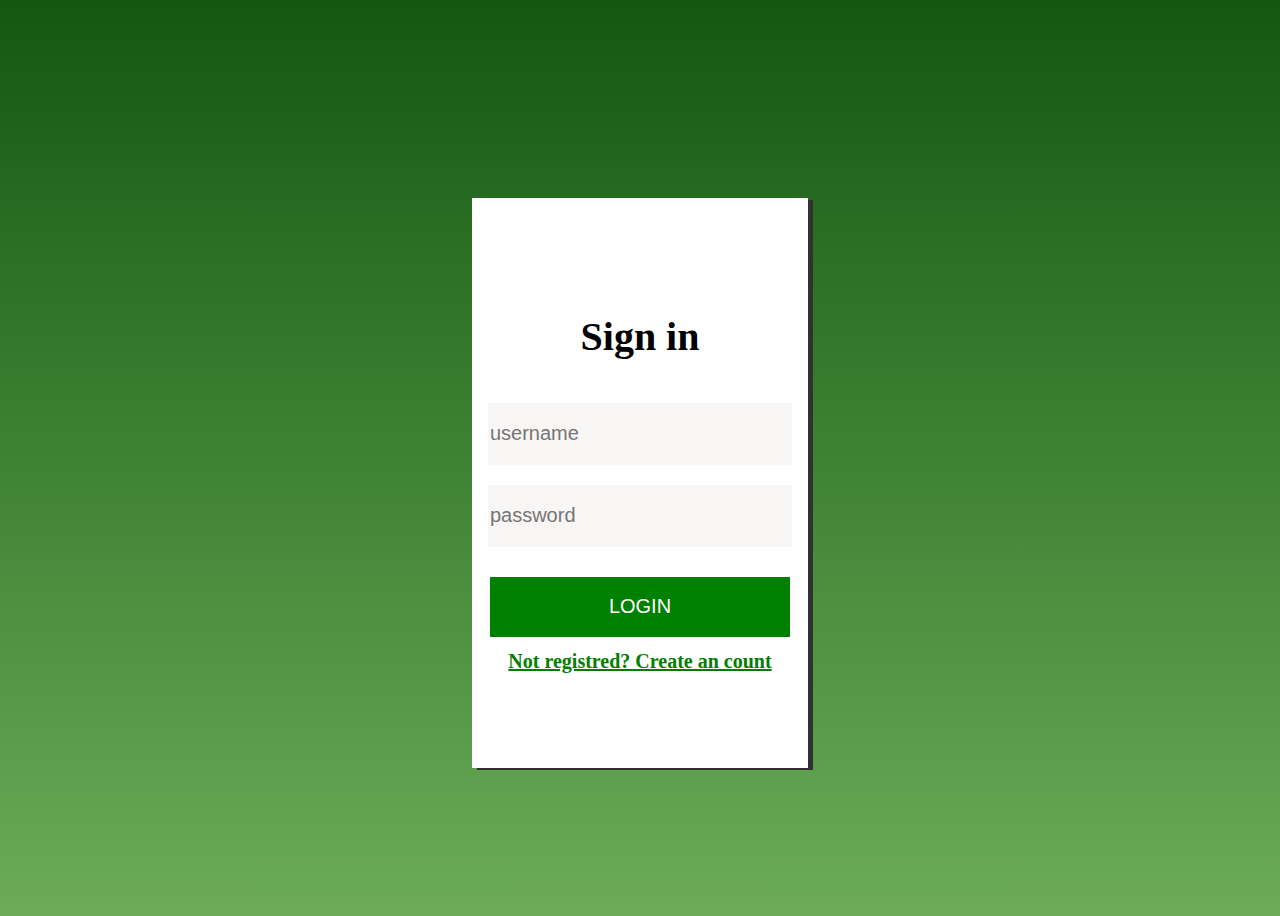
<file: Telas/index.html>
<!DOCTYPE html>
<html lang="en">

<head>
    <meta charset="UTF-8">
    <meta http-equiv="X-UA-Compatible" content="IE=edge">
    <meta name="viewport" content="width=device-width, initial-scale=1.0">
    <link rel="stylesheet" href="style.css">
    <title>Login</title>
</head>

<body>
    <div class="caixamaior">
        <h2>Sign in</h2>
        <input type="text" placeholder="username">
        <input type="password" placeholder="password">
        <button>LOGIN</button>
        <h1>Not registred? Create an count</h1>
    </div>

</html>
</file>
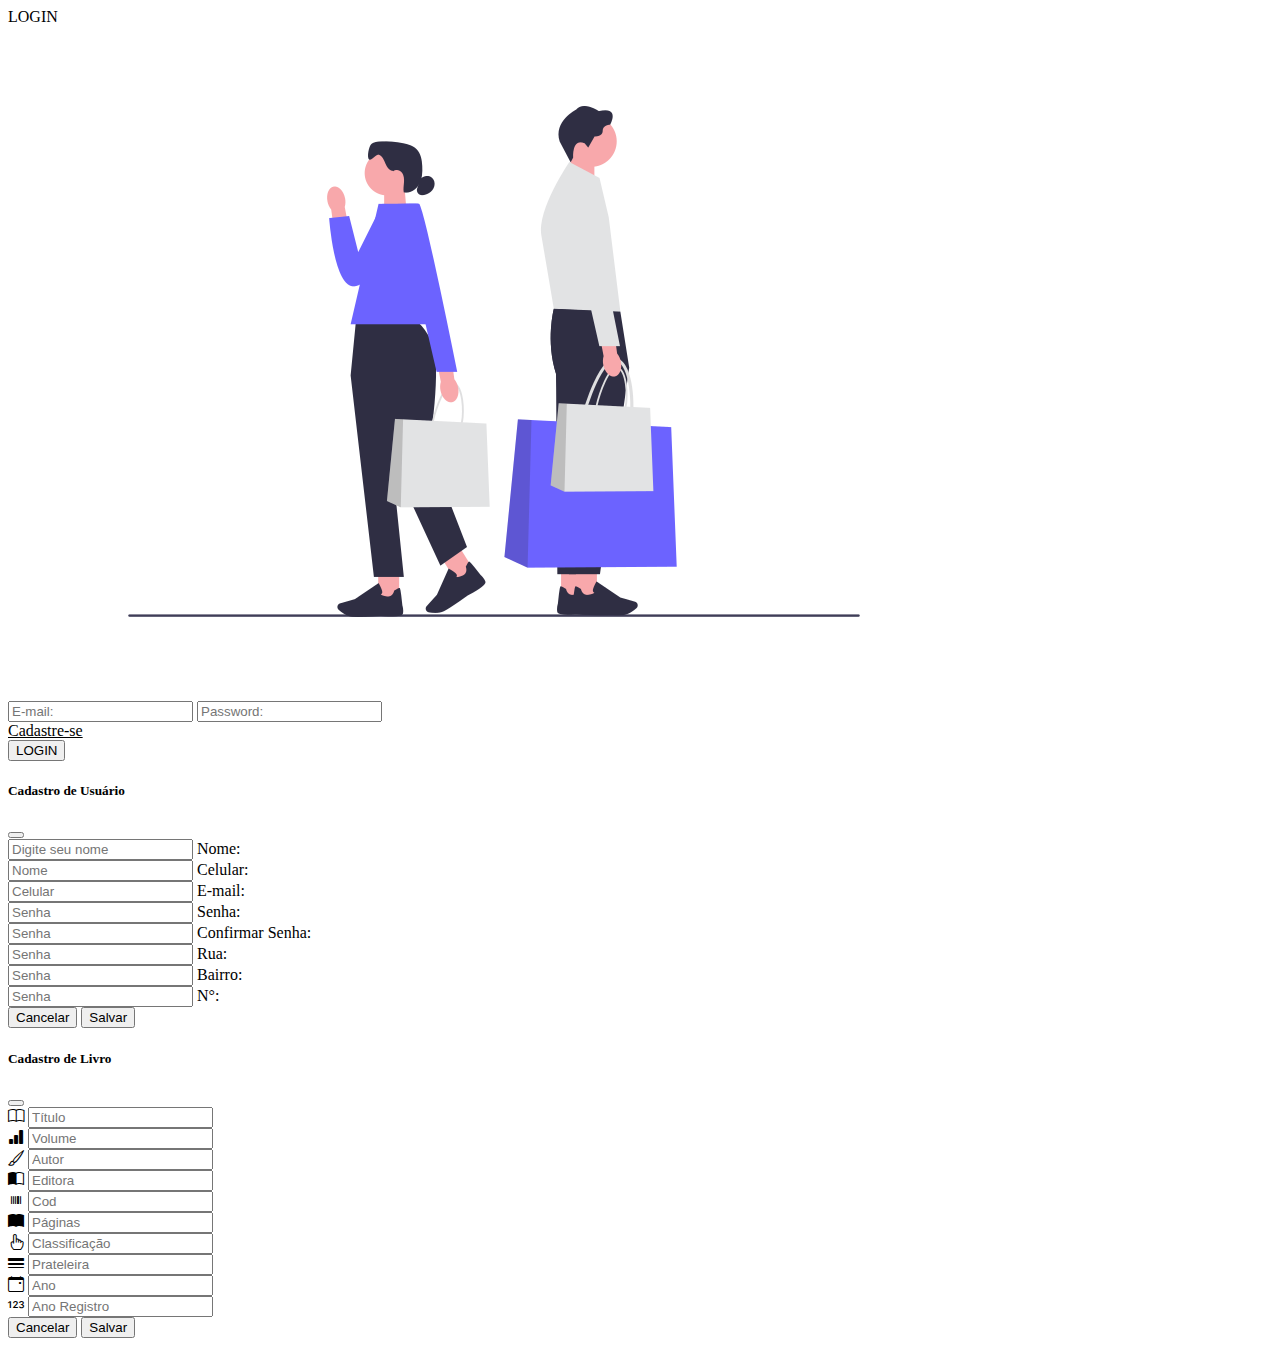
<file: Telas/login.html>
<!doctype html>
<html lang="en">

<head>
    <meta charset="utf-8">
    <meta name="viewport" content="width=device-width, initial-scale=1">
    <title>Hello, world!</title>
    <link href="https://cdn.jsdelivr.net/npm/bootstrap@5.0.2/dist/css/bootstrap.min.css" rel="stylesheet"
        integrity="sha384-EVSTQN3/azprG1Anm3QDgpJLIm9Nao0Yz1ztcQTwFspd3yD65VohhpuuCOmLASjC" crossorigin="anonymous">


    <link rel="stylesheet" href="https://cdn.jsdelivr.net/npm/bootstrap-icons@1.10.5/font/bootstrap-icons.css">

</head>

<body>
    <div class="container-fluid bg-dark d-flex flex-column m-auto vh-100">
        <div class="d-flex m-auto flex-column text-center col-sm-12 col-xl-6">
            <label type="text" class="text text-primary fw-bold fs-1 col-4 m-auto mb-3">LOGIN</label>
            <div class="container d-flex justify-content-center flex-md-row">
                <img class=" mb-5 img-fluid col-6" src="undraw_Shopping_Bags_yt78.png" alt="">
                <div class="container d-flex justify-content-evenly flex-column">
                    <input type="text" class="form-control form-control-lg" id="floatingInput" placeholder="E-mail:" />
                    <input type="text" class="form-control form-control-lg" id="floatingInput"
                        placeholder="Password:" />
                </div>
            </div>
            <div class="d-flex">
                <label type="text" class="text text-primary fw-bold fs-5 col-4 m-auto mb-3" data-bs-toggle="modal"
                    data-bs-target="#exampleModal"><u>Cadastre-se</u></label>
            </div>
            <div class="d-flex">
                <button type="button" class="btn btn-primary fw-bold fs-5 col-4 m-auto mb-3">LOGIN</button>
            </div>
        </div>
        <div class="modal fade" id="exampleModal" tabindex="-1" aria-labelledby="exampleModalLabel" aria-hidden="true">
            <div class="modal-dialog modal-xl">
                <div class="modal-content">
                    <div class="modal-header">
                        <h5 class="modal-title text-success" id="exampleModalLabel ">Cadastro de Usuário</h5>
                        <button type="button" class="btn-close" data-bs-dismiss="modal" aria-label="Cancelar"></button>
                    </div>

                    <!-- div-->
                    <div class="modal-body">
                        <div class="form-floating mb-3" data-bs-toggle="tooltip" data-bs-html="true"
                            data-bs-placement="top" title="Digite seu E-mail particular.">
                            <input type="text" class="form-control form-control-lg" id="floatingInput"
                                placeholder="Digite seu nome" />
                            <label for="floatingInput">Nome:</label>
                        </div>
                        <div class="form-floating mb-3" data-bs-toggle="tooltip" data-bs-placement="top"
                            title="Digite seu número de celular">
                            <input type="text" class="form-control" id="floatingPassword" placeholder="Nome" />
                            <label for="floatingPassword">Celular: </label>
                        </div>
                        <div class="form-floating mb-3" data-bs-toggle="tooltip" data-bs-placement="top"
                            title="Digite seu e-mail">
                            <input type="text" class="form-control" id="floatingPassword" placeholder="Celular" />
                            <label for="floatingPassword">E-mail: </label>
                        </div>
                        <div class="input-group">
                            <div class="form-floating mb-3" data-bs-toggle="tooltip" data-bs-placement="top"
                                title="Digite sua senha.">
                                <input type="text" class="form-control" id="floatingPassword" placeholder="Senha" />
                                <label for="floatingPassword">Senha:</label>
                            </div>
                            <div class="form-floating mb-3" data-bs-toggle="tooltip" data-bs-placement="top"
                                title="Confirme sua senha.">
                                <input type="text" class="form-control" id="floatingPassword" placeholder="Senha" />
                                <label for="floatingPassword">Confirmar Senha:</label>
                            </div>
                        </div>
                        <div class="form-floating mb-3" data-bs-toggle="tooltip" data-bs-placement="top"
                            title="Digite sua rua">
                            <input type="text" class="form-control" id="floatingPassword" placeholder="Senha" />
                            <label for="floatingPassword">Rua:</label>
                        </div>
                        <div class="input-group">
                            <div class="form-floating mb-3" data-bs-toggle="tooltip" data-bs-placement="top"
                                title="Digite seu bairro">
                                <input type="text" class="form-control" id="floatingPassword" placeholder="Senha" />
                                <label for="floatingPassword">Bairro:</label>
                            </div>
                            <div class="form-floating mb-3" data-bs-toggle="tooltip" data-bs-placement="top"
                                title="Digite o número da sua casa">
                                <input type="text" class="form-control" id="floatingPassword" placeholder="Senha" />
                                <label for="floatingPassword">N°:</label>
                            </div>
                        </div>
                        <div class="modal-footer">
                            <button type="button" class="btn btn-danger fw-bold"
                                data-bs-dismiss="model">Cancelar</button>
                            <button type="button" class="btn btn-primary fw-bold"
                                data-bs-dismiss="model">Salvar</button>
                        </div>
                    </div>
                </div>
            </div>
        </div>
        <!-- div-->
        <!-- div2-->
        <div class="modal fade" id="Livro" tabindex="-1" aria-labelledby="exampleModalLabel" aria-hidden="true">
            <div class="modal-dialog modal-lg">
                <div class="modal-content">
                    <div class="modal-header">
                        <h5 class="modal-title text-success" id="exampleModalLabel ">Cadastro de Livro</h5>
                        <button type="button" class="btn-close" data-bs-dismiss="modal" aria-label="Cancelar"></button>
                    </div>

                    <div class="modal-body">
                        <div class="modal-body ">
                            <div class="input-group" data-bs-toggle="tooltip" data-bs-html="true"
                                data-bs-placement="top" title="titulo">
                                <span class="input-group-text" id="basic-addon1"><i class="bi bi-book"></i></span>
                                <input type="text" class="form-control" placeholder="Título" aria-label="Username"
                                    aria-describedby="basic-addon1">
                            </div>
                            <div class="input-group mb-3" data-bs-toggle="tooltip" data-bs-html="true"
                                data-bs-placement="top" title="titulo">
                                <span class="input-group-text" id="basic-addon1"><i
                                        class="bi bi-bar-chart-fill"></i></span>
                                <input type="text" class="form-control" placeholder="Volume" aria-label="Username"
                                    aria-describedby="basic-addon1">
                            </div>
                            <div class="d-flex  justify-content-between">
                                <div class="input-group mb-3" data-bs-toggle="tooltip" data-bs-html="true"
                                    data-bs-placement="top" title="titulo">
                                    <span class="input-group-text" id="basic-addon1"><i class="bi bi-brush"></i></span>
                                    <input type="text" class="form-control" placeholder="Autor" aria-label="Username"
                                        aria-describedby="basic-addon1">
                                </div>
                                <div class="input-group mb-3" data-bs-toggle="tooltip" data-bs-html="true"
                                    data-bs-placement="top" title="titulo">
                                    <span class="input-group-text" id="basic-addon1"><i
                                            class="bi bi-book-half"></i></span>
                                    <input type="text" class="form-control" placeholder="Editora" aria-label="Username"
                                        aria-describedby="basic-addon1">
                                </div>
                            </div>
                            <div class="input-group mb-3" data-bs-toggle="tooltip" data-bs-html="true"
                                data-bs-placement="top" title="titulo">
                                <span class="input-group-text" id="basic-addon1"><i class="bi bi-upc"></i></span>
                                <input type="text" class="form-control" placeholder="Cod" aria-label="Username"
                                    aria-describedby="basic-addon1">
                            </div>
                            <div class="input-group mb-3" data-bs-toggle="tooltip" data-bs-html="true"
                                data-bs-placement="top" title="titulo">
                                <span class="input-group-text" id="basic-addon1"><i class="bi bi-book-fill"></i></span>
                                <input type="text" class="form-control" placeholder="Páginas" aria-label="Username"
                                    aria-describedby="basic-addon1">
                            </div>
                            <div class="d-flex  justify-content-between">
                                <div class="input-group mb-3" data-bs-toggle="tooltip" data-bs-html="true"
                                    data-bs-placement="top" title="titulo">
                                    <span class="input-group-text" id="basic-addon1"><i
                                            class="bi bi-hand-index"></i></span>
                                    <input type="text" class="form-control" placeholder="Classificação"
                                        aria-label="Username" aria-describedby="basic-addon1">
                                </div>
                                <div class="input-group mb-3" data-bs-toggle="tooltip" data-bs-html="true"
                                    data-bs-placement="top" title="titulo">
                                    <span class="input-group-text" id="basic-addon1"><i
                                            class="bi bi-border-width"></i></span>
                                    <input type="text" class="form-control" placeholder="Prateleira"
                                        aria-label="Username" aria-describedby="basic-addon1">
                                </div>
                            </div>
                            <div class="input-group mb-3" data-bs-toggle="tooltip" data-bs-html="true"
                                data-bs-placement="top" title="titulo">
                                <span class="input-group-text" id="basic-addon1"><i
                                        class="bi bi-calendar-event"></i></span>
                                <input type="text" class="form-control" placeholder="Ano" aria-label="Username"
                                    aria-describedby="basic-addon1">
                                <div class="input-group mb-3" data-bs-toggle="tooltip" data-bs-html="true"
                                    data-bs-placement="top" title="titulo">
                                    <span class="input-group-text" id="basic-addon1"><i class="bi bi-123"></i></span>
                                    <input type="text" class="form-control" placeholder="Ano Registro"
                                        aria-label="Username" aria-describedby="basic-addon1">
                                </div>
                                <div class="modal-footer">
                                    <button type="button" class="btn btn-danger fw-bold"
                                        data-bs-dismiss="model">Cancelar</button>
                                    <button type="button" class="btn btn-primary fw-bold"
                                        data-bs-dismiss="model">Salvar</button>
                                </div>
                            </div>
                        </div>
                    </div>
                    <!-- div2-->
                </div>

            </div>
        </div>
        <script src="https://cdn.jsdelivr.net/npm/bootstrap@5.0.2/dist/js/bootstrap.bundle.min.js"
            integrity="sha384-MrcW6ZMFYlzcLA8Nl+NtUVF0sA7MsXsP1UyJoMp4YLEuNSfAP+JcXn/tWtIaxVXM"
            crossorigin="anonymous"></script>

</body>

</html>
</file>
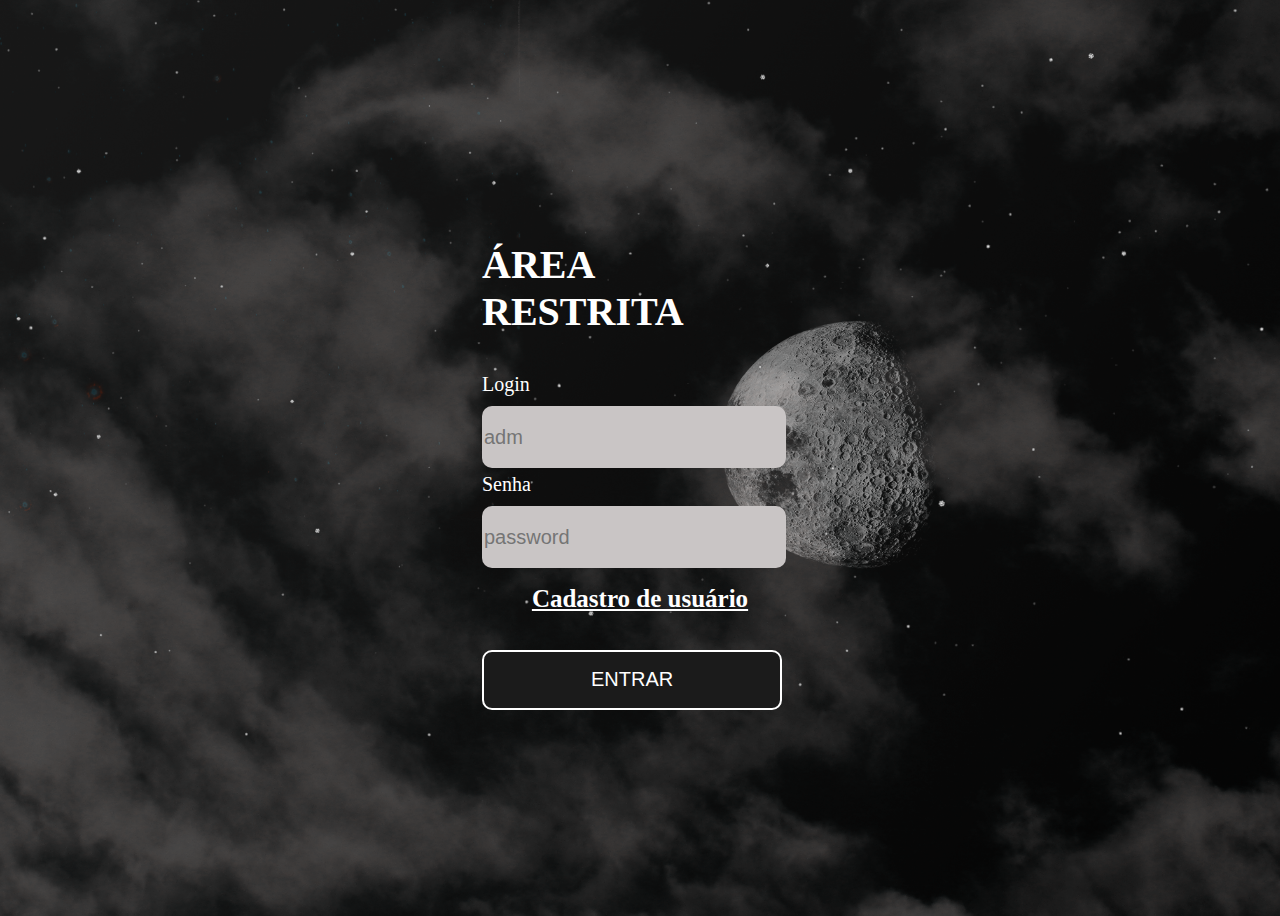
<file: Telas/tela2.html>
<!DOCTYPE html>
<html lang="en">

<head>
    <meta charset="UTF-8">
    <meta http-equiv="X-UA-Compatible" content="IE=edge">
    <meta name="viewport" content="width=device-width, initial-scale=1.0">
    <link rel="stylesheet" href="style2.css">
    <title>Tela 2</title>
</head>

<body>
    <div class="caixamaior">
        <h2>ÁREA RESTRITA</h2>
        <label>Login</label>
        <input class="input1" type="text" placeholder="adm">
        <label>Senha</label>
        <input class="input2" type="password" placeholder="password">
        <h1>Cadastro de usuário</h1>
        <button>ENTRAR</button>
    </div>

</html>
</file>
<file: Telas/style.css>
body {
    display: flex;
    height: 100vh;
    justify-content: center;
    flex-direction: column;
    align-items: center;
    background: linear-gradient(rgb(19, 87, 17), rgb(108, 172, 88));
    background-repeat: no-repeat;
}

.caixamaior {
    margin-top: 50px;
    display: flex;
    justify-content: center;
    flex-direction: column;
    width: 25%;
    height: 550px;
    border: 2px solid black;
    padding: 10px;
    background-color: white;
    border: none;
    align-items: center;
    box-shadow: 5px 2px rgb(49, 49, 49);
}

input {
    font-size: 20px;
    margin: 10px;
    border: none;
    height: 60px;
    width: 95%;
    background-color: rgb(248, 245, 245);
}

button {
    margin-top: 20px;
    height: 60px;
    border: none;
    width: 95%;
    background-color: green;
    font-size: 20px;
    color: white;
}

h1 {
    margin-top: 20pxs;
    font-size: 20px;
    text-align: center;
    color: green;
    text-decoration: underline;
}

h2 {
    font-size: 40px;
}
</file>
<file: Telas/style2.css>
body {
    display: flex;
    height: 100vh;
    justify-content: center;
    flex-direction: column;
    align-items: center;
    background-image: url(lua.png);
    background-repeat: no-repeat;
    background-size: cover;
}

.caixamaior {
    margin-top: 50px;
    display: flex;
    flex-direction: column;
    width: 25%;
    height: 550px;
    padding: 10px;
    border: none;
}

.input1 {
    font-size: 20px;
    margin-top: 5px;
    border: none;
    height: 60px;
    width: 95%;
    background-color: rgb(201, 197, 197);
    border-radius: 10px;
}

.input2 {
    font-size: 20px;
    margin-top: 5px;
    border: none;
    height: 60px;
    width: 95%;
    background-color: rgb(201, 197, 197);
    border-radius: 10px;
}


button {
    margin-top: 20px;
    height: 60px;
    border: none;
    width: 95%;
    background-color: rgb(27, 27, 27);
    font-size: 20px;
    color: white;
    border-radius: 10px;
    border: 2px solid white;
}

h1 {
    margin-top: 20pxs;
    font-size: 25px;
    text-align: center;
    color: rgb(255, 255, 255);
    text-decoration: underline;
}

h2 {
    font-size: 40px;
    color: white;
}

label {
    color: white;
    font-size: 20px;
    margin-bottom: 5px;
    margin-top: 5px;
}
</file>
